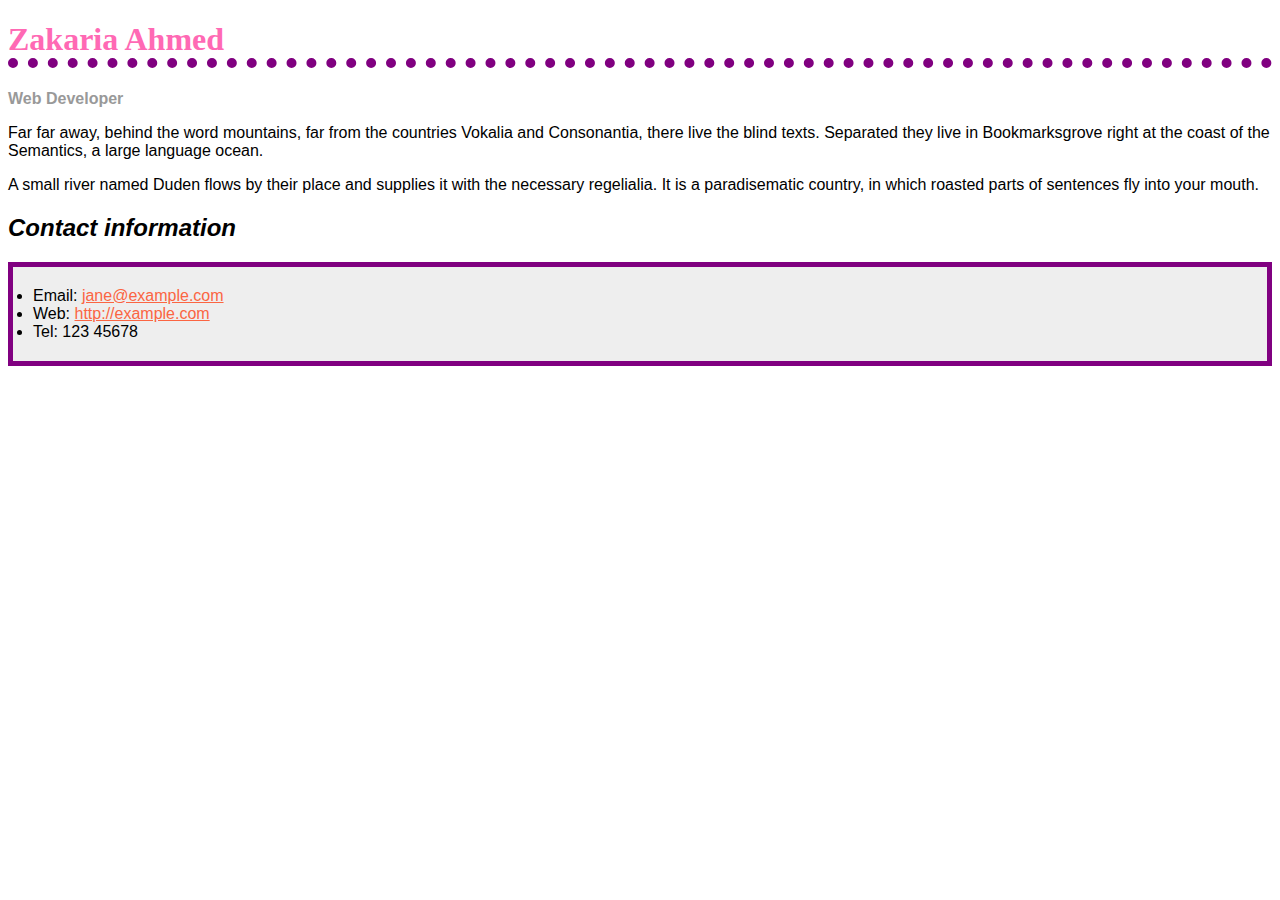
<file: assignment-3-part-1/index.html>
<!--Name: Zakaria Ahmed
    File: index.html
    Date: February 18, 2025
    Github link: https://github.com/Zakaria-Ahmed8/Zakaria-Ahmed8.github.io
    Description: Styling a biography using CSS

-->

<!DOCTYPE html>
<html lang="en-US">
  <head>
    <meta charset="utf-8">
    <meta name="viewport" content="width=device-width">
    <title>Biography</title>
    <link href="biography-styling.css" rel="stylesheet" type="text/css">
  </head>

  <body>
    <h1>Zakaria Ahmed</h1>
<div class="job-title">Web Developer</div>
<p>
  Far far away, behind the word mountains, far from the countries Vokalia and
  Consonantia, there live the blind texts. Separated they live in Bookmarksgrove
  right at the coast of the Semantics, a large language ocean.
</p>

<p>
  A small river named Duden flows by their place and supplies it with the
  necessary regelialia. It is a paradisematic country, in which roasted parts of
  sentences fly into your mouth.
</p>

<h2>Contact information</h2>
<ul>
  <li>Email: <a href="mailto:jane@example.com">jane@example.com</a></li>
  <li>Web: <a href="http://example.com">http://example.com</a></li>
  <li>Tel: 123 45678</li>
</ul>
  </body>
</html>
</file>
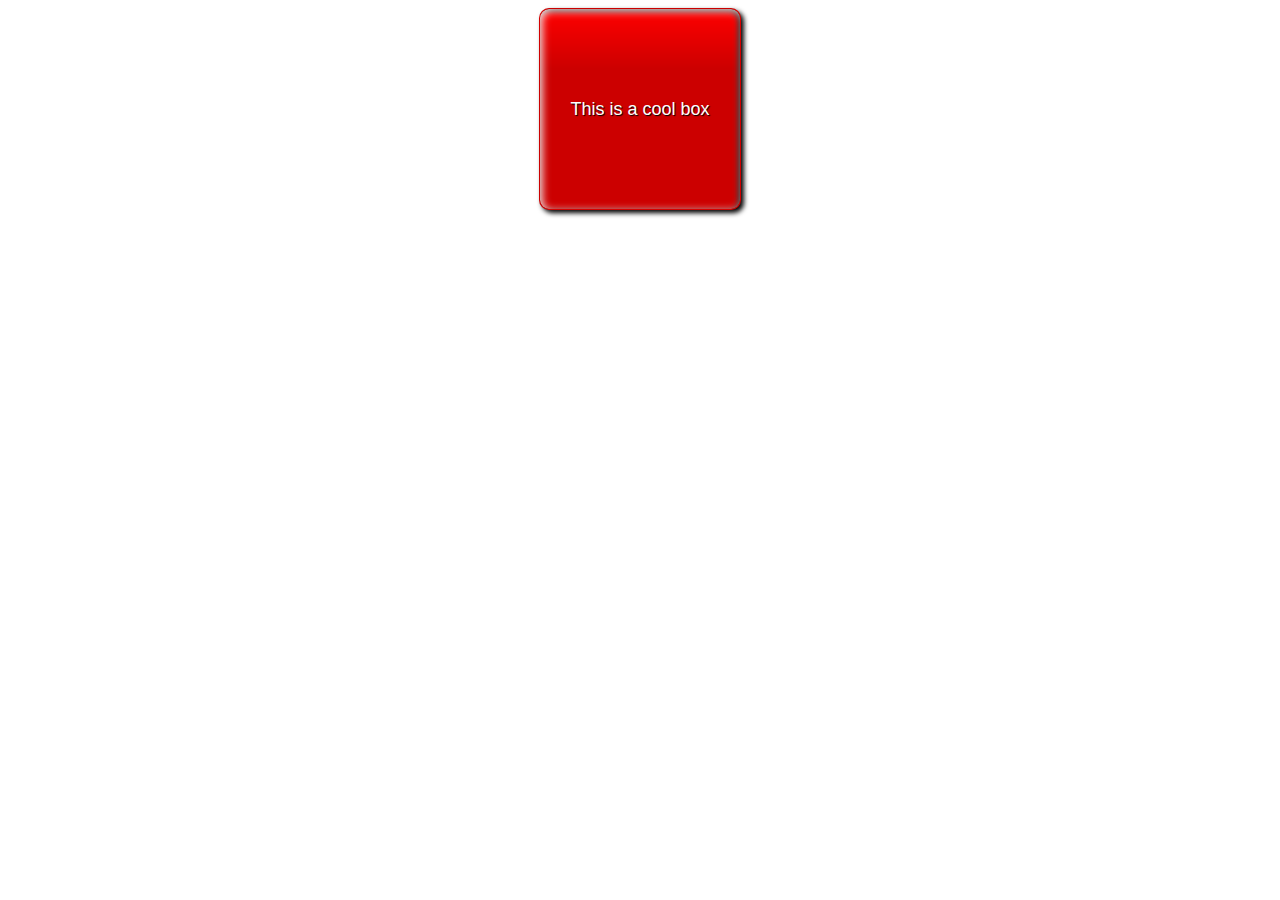
<file: assignment-3-part-2/index.html>
<!--Name: Zakaria Ahmed
    File: index.html
    Date: February 18, 2025
    Github link: https://github.com/Zakaria-Ahmed8/Zakaria-Ahmed8.github.io
    Description: Create a box and explore the options with it

-->

<!DOCTYPE html>
<html lang="en-US">
  <head>
    <meta charset="utf-8">
    <meta name="viewport" content="width=device-width" />
    <title>Cool box</title>
    <!-- your css link goes here -->
     <link href="style.css" rel="stylesheet" type="text/css">
  </head>
  <body>
    <div class="container">
    <div class="box">This is a cool box</div>
</div>
  </body>
</html>
</file>
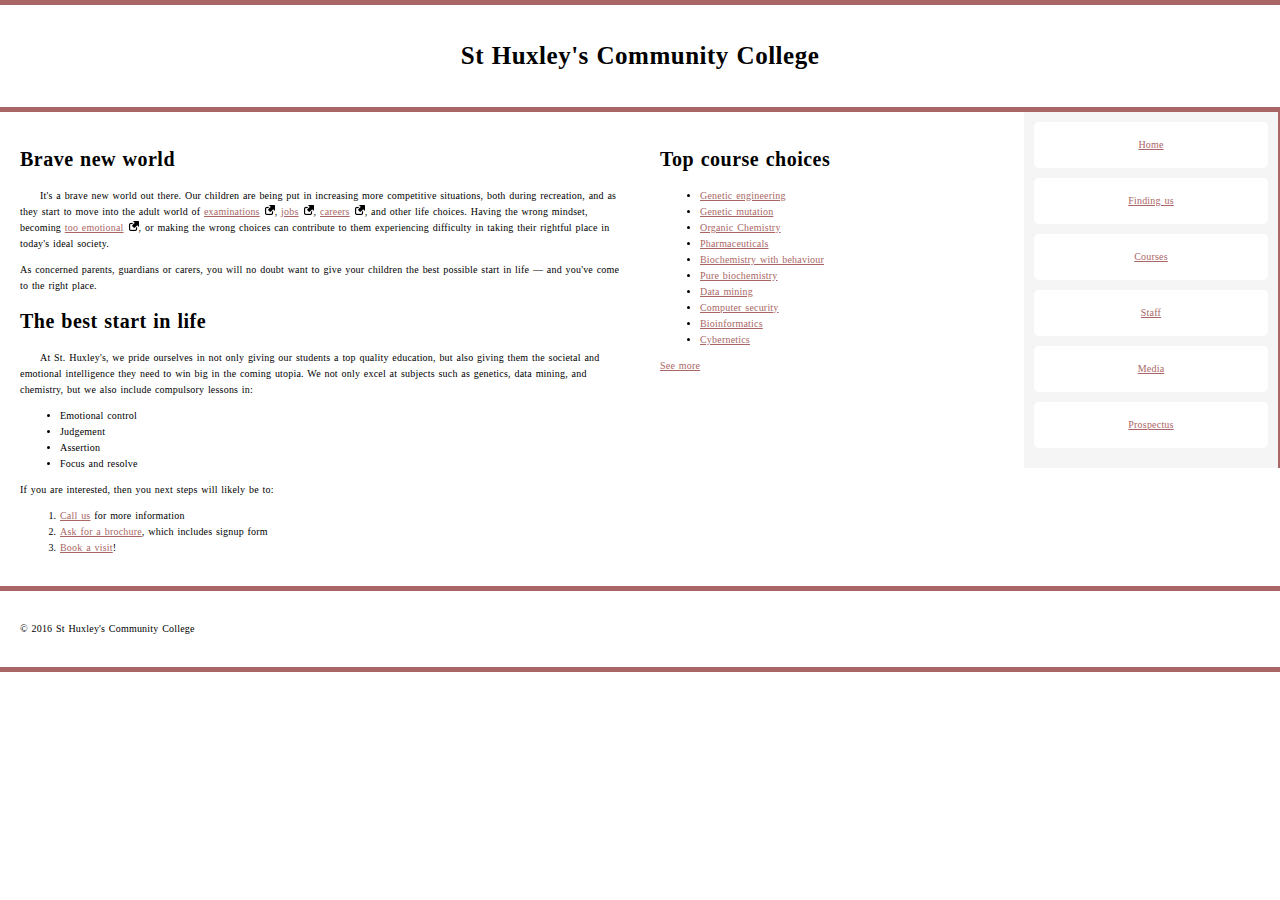
<file: assignment-3-part-3/index.html>
<!--Name: Zakaria Ahmed
    File: index.html
    Date: February 21, 2025
    Github link: https://github.com/Zakaria-Ahmed8/Zakaria-Ahmed8.github.io
    Description: playing with a homepage of an imaginary community college 
    with some CSS that styles the page into a three column layout

-->

<!DOCTYPE html>
<html lang="en-US">
  <head>
    <meta charset="utf-8">
    <meta name="viewport" content="width=device-width">
    <title>St Huxley's Community College</title>
    <link href="homepagestyle.css" type="text/css" rel="stylesheet">
  </head>
  <body>

  <header>
    <h1>St Huxley's Community College</h1>
  </header>

  <section>
      <h2>Brave new world</h2>

      <p>It's a brave new world out there. Our children are being put in increasing more competitive situations, both during recreation, and as they start to move into the adult world of <a href="https://en.wikipedia.org/wiki/Examination" target="_blank">examinations</a>, <a href="https://en.wikipedia.org/wiki/Jobs" target="_blank">jobs</a>, <a href="https://en.wikipedia.org/wiki/Career" target="_blank">careers</a>, and other life choices. Having the wrong mindset, becoming <a href="https://en.wikipedia.org/wiki/Emotion" target="_blank">too emotional</a>, or making the wrong choices can contribute to them experiencing difficulty in taking their rightful place in today's ideal society.</p>

      <p>As concerned parents, guardians or carers, you will no doubt want to give your children the best possible start in life — and you've come to the right place.</p>

      <h2>The best start in life</h2>

      <p>At St. Huxley's, we pride ourselves in not only giving our students a top quality education, but also giving them the societal and emotional intelligence they need to win big in the coming utopia. We not only excel at subjects such as genetics, data mining, and chemistry, but we also include compulsory lessons in:</p>

      <ul>
        <li>Emotional control</li>
        <li>Judgement</li>
        <li>Assertion</li>
        <li>Focus and resolve</li>
      </ul>

      <p>If you are interested, then you next steps will likely be to:</p>
      
      <ol>
        <li><a href="#">Call us</a> for more information</li>
        <li><a href="#">Ask for a brochure</a>, which includes signup form</li>
        <li><a href="#">Book a visit</a>!</li>
      </ol>
  </section>

  <aside>

    <h2>Top course choices</h2>

    <ul>
      <li><a href="#">Genetic engineering</a></li>
      <li><a href="#">Genetic mutation</a></li>
      <li><a href="#">Organic Chemistry</a></li>
      <li><a href="#">Pharmaceuticals</a></li>
      <li><a href="#">Biochemistry with behaviour</a></li>
      <li><a href="#">Pure biochemistry</a></li>
      <li><a href="#">Data mining</a></li>
      <li><a href="#">Computer security</a></li>
      <li><a href="#">Bioinformatics</a></li>
      <li><a href="#">Cybernetics</a></li>
    </ul>

    <p><a href="#">See more</a></p>

  </aside>

  <nav>

    <ul>
      <li><a href="#">Home</a></li>
      <li><a href="#">Finding us</a></li>
      <li><a href="#">Courses</a></li>
      <li><a href="#">Staff</a></li>
      <li><a href="#">Media</a></li>
      <li><a href="#">Prospectus</a></li>
    </ul>

  </nav>

  <footer>

    <p>&copy; 2016 St Huxley's Community College</p>

  </footer>

  </body>
</html>
</file>
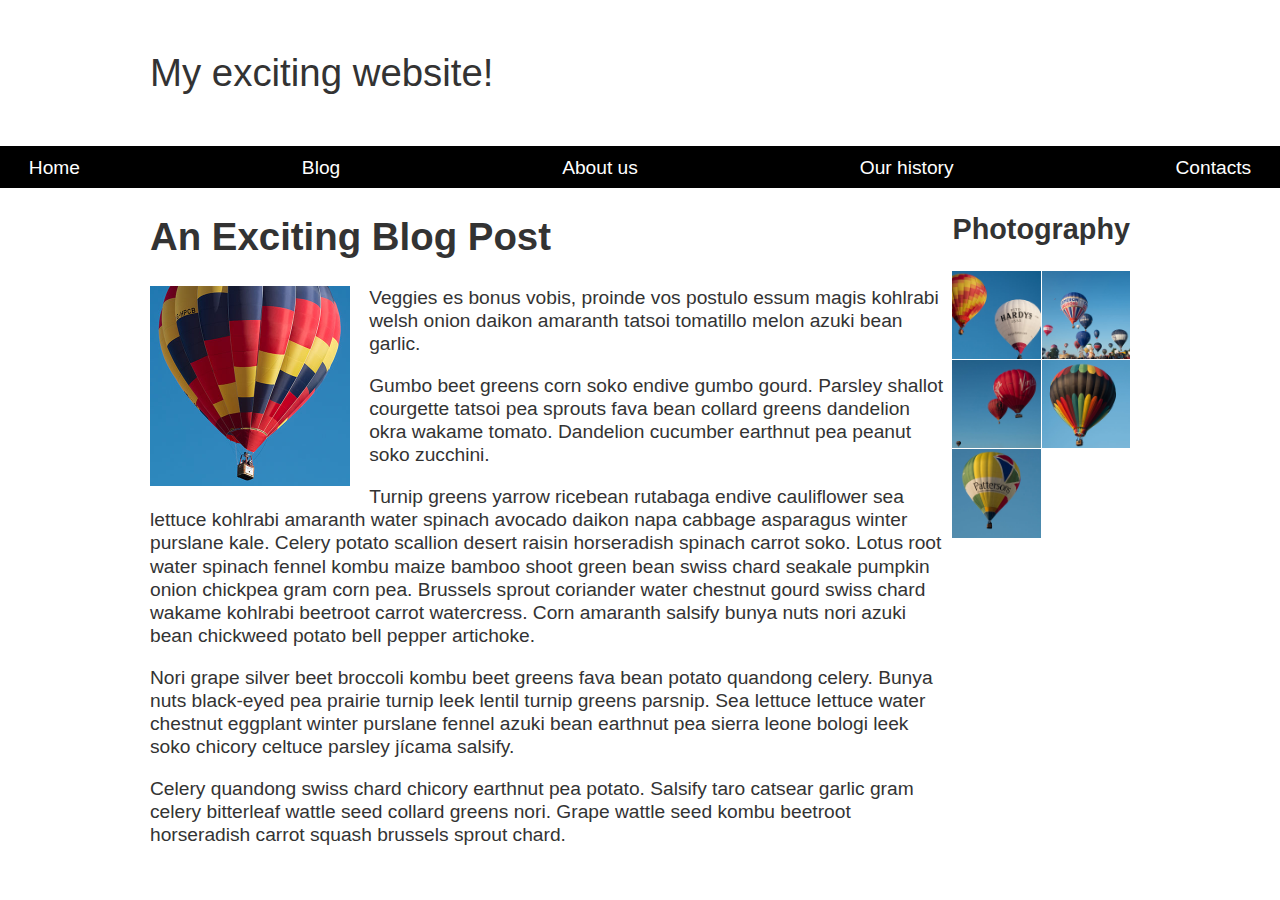
<file: assignment-3-part-4/index.html>
<!--Name: Zakaria Ahmed
    File: index.html
    Date: February 22, 2025
    Github link: https://github.com/Zakaria-Ahmed8/Zakaria-Ahmed8.github.io
    Description: making a layout for a website

-->

<!DOCTYPE html>
<html lang="en-US">
  <head>
    <meta charset="utf-8">
    <meta name="viewport" content="width=device-width, initial-scale=1">
    <title>Layout Task</title>
    <link href="styles.css" rel="stylesheet" type="text/css">
  </head>

<body>

  <div class="logo">
    My exciting website!
  </div>

  <nav>
    <ul>
      <li>
        <a href="">Home</a>
      </li>
      <li>
        <a href="">Blog</a>
      </li>
      <li>
        <a href="">About us</a>
      </li>
      <li>
        <a href="">Our history</a>
      </li>
      <li>
        <a href="">Contacts</a>
      </li>
    </ul>
  </nav>

  <main class="grid">
    <article>
      <h1>
        An Exciting Blog Post
      </h1>
      <img src="../images/balloon-sq6.jpg" alt="placeholder" class="feature">
      <p>Veggies es bonus vobis, proinde vos postulo essum magis kohlrabi welsh onion daikon amaranth tatsoi tomatillo melon
        azuki bean garlic.</p>

      <p>Gumbo beet greens corn soko endive gumbo gourd. Parsley shallot courgette tatsoi pea sprouts fava bean collard greens
        dandelion okra wakame tomato. Dandelion cucumber earthnut pea peanut soko zucchini.</p>

      <p>Turnip greens yarrow ricebean rutabaga endive cauliflower sea lettuce kohlrabi amaranth water spinach avocado daikon
        napa cabbage asparagus winter purslane kale. Celery potato scallion desert raisin horseradish spinach carrot soko.
        Lotus root water spinach fennel kombu maize bamboo shoot green bean swiss chard seakale pumpkin onion chickpea gram
        corn pea. Brussels sprout coriander water chestnut gourd swiss chard wakame kohlrabi beetroot carrot watercress.
        Corn amaranth salsify bunya nuts nori azuki bean chickweed potato bell pepper artichoke.</p>

      <p>Nori grape silver beet broccoli kombu beet greens fava bean potato quandong celery. Bunya nuts black-eyed pea prairie
        turnip leek lentil turnip greens parsnip. Sea lettuce lettuce water chestnut eggplant winter purslane fennel azuki
        bean earthnut pea sierra leone bologi leek soko chicory celtuce parsley jícama salsify.</p>

      <p>Celery quandong swiss chard chicory earthnut pea potato. Salsify taro catsear garlic gram celery bitterleaf wattle
        seed collard greens nori. Grape wattle seed kombu beetroot horseradish carrot squash brussels sprout chard.</p>

    </article>

    <aside>
      <h2>
        Photography
      </h2>
      <ul class="photos">
        <li>
          <img src="../images/balloon-sq1.jpg" alt="placeholder">
        </li>
        <li>
          <img src="../images/balloon-sq2.jpg" alt="placeholder">
        </li>
        <li>
          <img src="../images/balloon-sq3.jpg" alt="placeholder">
        </li>
        <li>
          <img src="../images/balloon-sq4.jpg" alt="placeholder">
        </li>
        <li>
          <img src="../images/balloon-sq5.jpg" alt="placeholder">
        </li>
      </ul>

    </aside>
  </main>

</body>

</html>
</file>
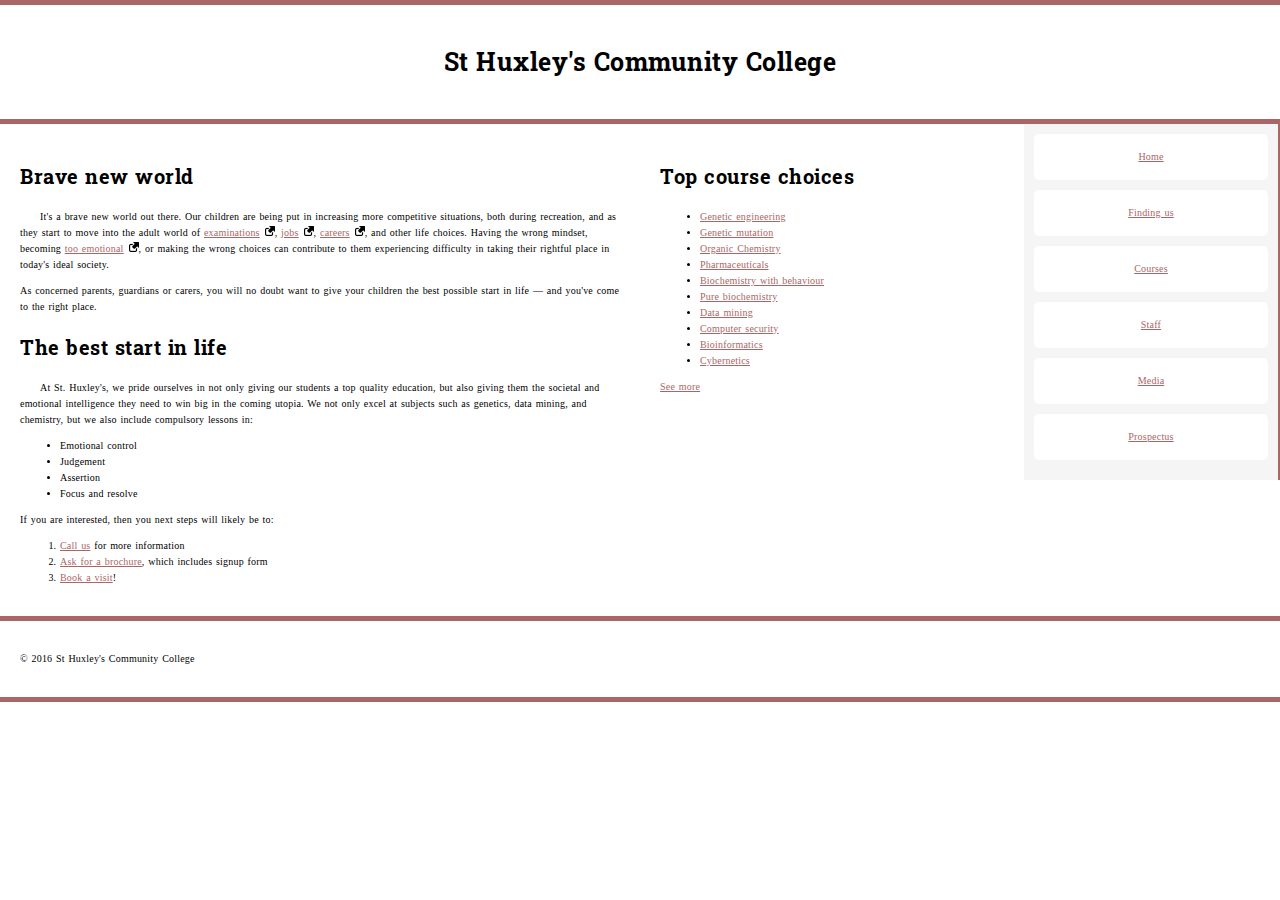
<file: assignment-3-part3/index.html>
<!--Name: Zakaria Ahmed
    File: index.html
    Date: February 21, 2025
    Github link: https://github.com/Zakaria-Ahmed8/Zakaria-Ahmed8.github.io
    Description: playing with a homepage of an imaginary community college 
    with some CSS that styles the page into a three column layout

-->

<!DOCTYPE html>
<html lang="en-US">
  <head>
    <meta charset="utf-8">
    <meta name="viewport" content="width=device-width">
    <title>St Huxley's Community College</title>
    <link href="https://fonts.googleapis.com/css2?family=Merriweather+Sans:ital,wght@0,300..800;1,300..800&display=swap" rel="stylesheet">
    <link href="https://fonts.googleapis.com/css2?family=Merriweather+Sans:ital,wght@0,300..800;1,300..800&family=Roboto+Slab:wght@100..900&display=swap" rel="stylesheet">
    <link href="homepagestyle.css" type="text/css" rel="stylesheet">
  </head>
  <body>

  <header>
    <h1>St Huxley's Community College</h1>
  </header>

  <section>
      <h2>Brave new world</h2>

      <p>It's a brave new world out there. Our children are being put in increasing more competitive situations, both during recreation, and as they start to move into the adult world of <a href="https://en.wikipedia.org/wiki/Examination" target="_blank">examinations</a>, <a href="https://en.wikipedia.org/wiki/Jobs" target="_blank">jobs</a>, <a href="https://en.wikipedia.org/wiki/Career" target="_blank">careers</a>, and other life choices. Having the wrong mindset, becoming <a href="https://en.wikipedia.org/wiki/Emotion" target="_blank">too emotional</a>, or making the wrong choices can contribute to them experiencing difficulty in taking their rightful place in today's ideal society.</p>

      <p>As concerned parents, guardians or carers, you will no doubt want to give your children the best possible start in life — and you've come to the right place.</p>

      <h2>The best start in life</h2>

      <p>At St. Huxley's, we pride ourselves in not only giving our students a top quality education, but also giving them the societal and emotional intelligence they need to win big in the coming utopia. We not only excel at subjects such as genetics, data mining, and chemistry, but we also include compulsory lessons in:</p>

      <ul>
        <li>Emotional control</li>
        <li>Judgement</li>
        <li>Assertion</li>
        <li>Focus and resolve</li>
      </ul>

      <p>If you are interested, then you next steps will likely be to:</p>
      
      <ol>
        <li><a href="#">Call us</a> for more information</li>
        <li><a href="#">Ask for a brochure</a>, which includes signup form</li>
        <li><a href="#">Book a visit</a>!</li>
      </ol>
  </section>

  <aside>

    <h2>Top course choices</h2>

    <ul>
      <li><a href="#">Genetic engineering</a></li>
      <li><a href="#">Genetic mutation</a></li>
      <li><a href="#">Organic Chemistry</a></li>
      <li><a href="#">Pharmaceuticals</a></li>
      <li><a href="#">Biochemistry with behaviour</a></li>
      <li><a href="#">Pure biochemistry</a></li>
      <li><a href="#">Data mining</a></li>
      <li><a href="#">Computer security</a></li>
      <li><a href="#">Bioinformatics</a></li>
      <li><a href="#">Cybernetics</a></li>
    </ul>

    <p><a href="#">See more</a></p>

  </aside>

  <nav>

    <ul>
      <li><a href="#">Home</a></li>
      <li><a href="#">Finding us</a></li>
      <li><a href="#">Courses</a></li>
      <li><a href="#">Staff</a></li>
      <li><a href="#">Media</a></li>
      <li><a href="#">Prospectus</a></li>
    </ul>

  </nav>

  <footer>

    <p>&copy; 2016 St Huxley's Community College</p>

  </footer>

  </body>
</html>
</file>
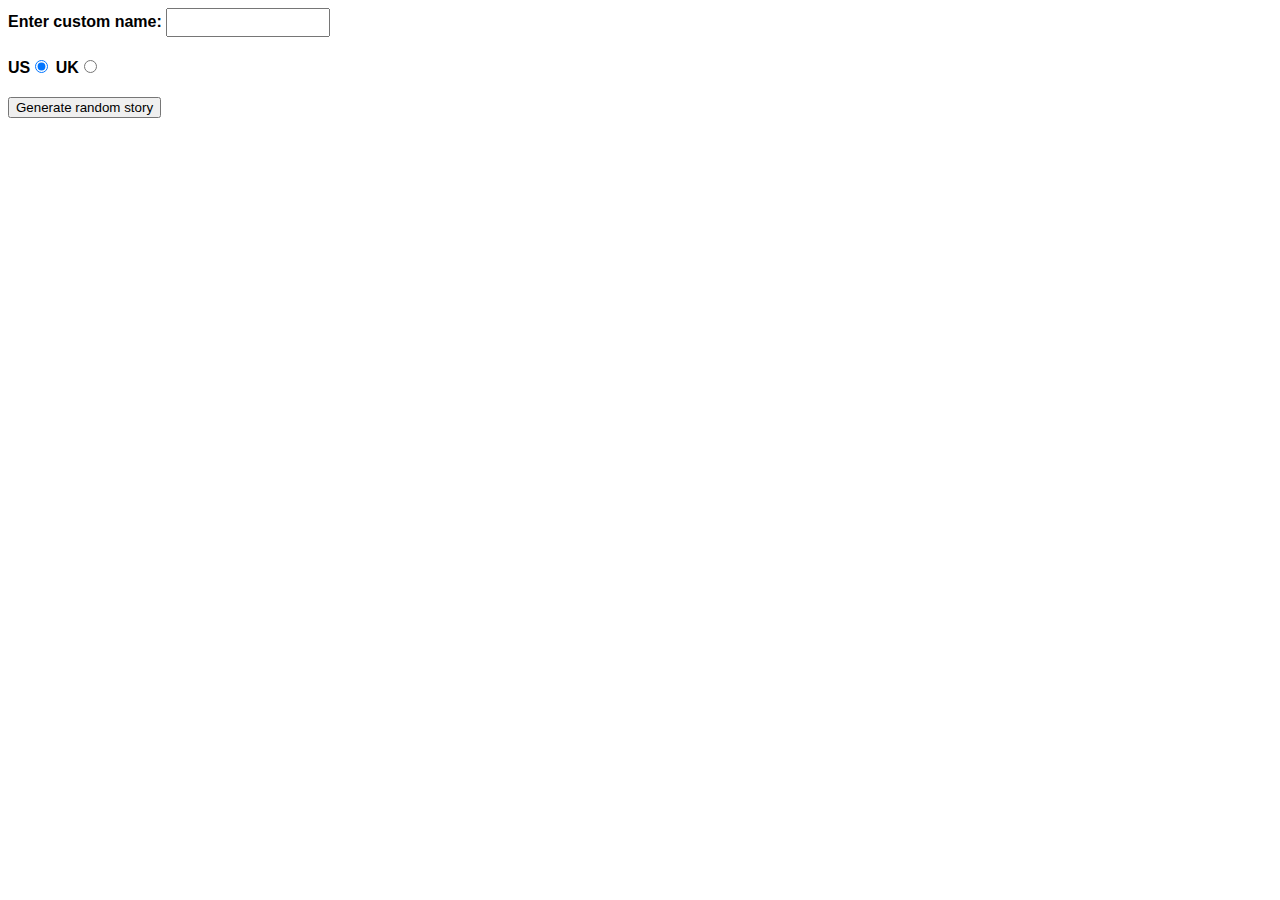
<file: assignment 4/part 1/index.html>
<!--Name: Zakaria Ahmed
    File: index.html
    Date: February 22, 2025
    Github link: https://github.com/Zakaria-Ahmed8/Zakaria-Ahmed8.github.io
    Description: Generates a random silly story when the button is pressed
-->



<!DOCTYPE html>
<html lang="en-US">
  <head>
    <meta charset="utf-8" />
    <meta name="viewport" content="width=device-width" />

    <title>Silly story generator</title>

    <style>
      body {
        font-family: helvetica, sans-serif;
        width: 350px;
      }

      label {
        font-weight: bold;
      }

      div {
        padding-bottom: 20px;
      }

      input[type="text"] {
        padding: 5px;
        width: 150px;
      }

      p {
        background: #ffc125;
        color: #5e2612;
        padding: 10px;
        visibility: hidden;
      }
    </style>
  </head>

  <body>
    <div>
      <label for="customname">Enter custom name:</label>
      <input id="customname" type="text" placeholder="" />
    </div>
    <div>
      <label for="us">US</label
      ><input id="us" type="radio" name="ukus" value="us" checked />
      <label for="uk">UK</label
      ><input id="uk" type="radio" name="ukus" value="uk" />
    </div>
    <div>
      <button class="randomize">Generate random story</button>
    </div>
    <!-- Thanks a lot to Willy Aguirre for his help with the code for this assessment -->
    <p class="story"></p>
    <script src="main.js"></script>
  </body>
</html>
</file>
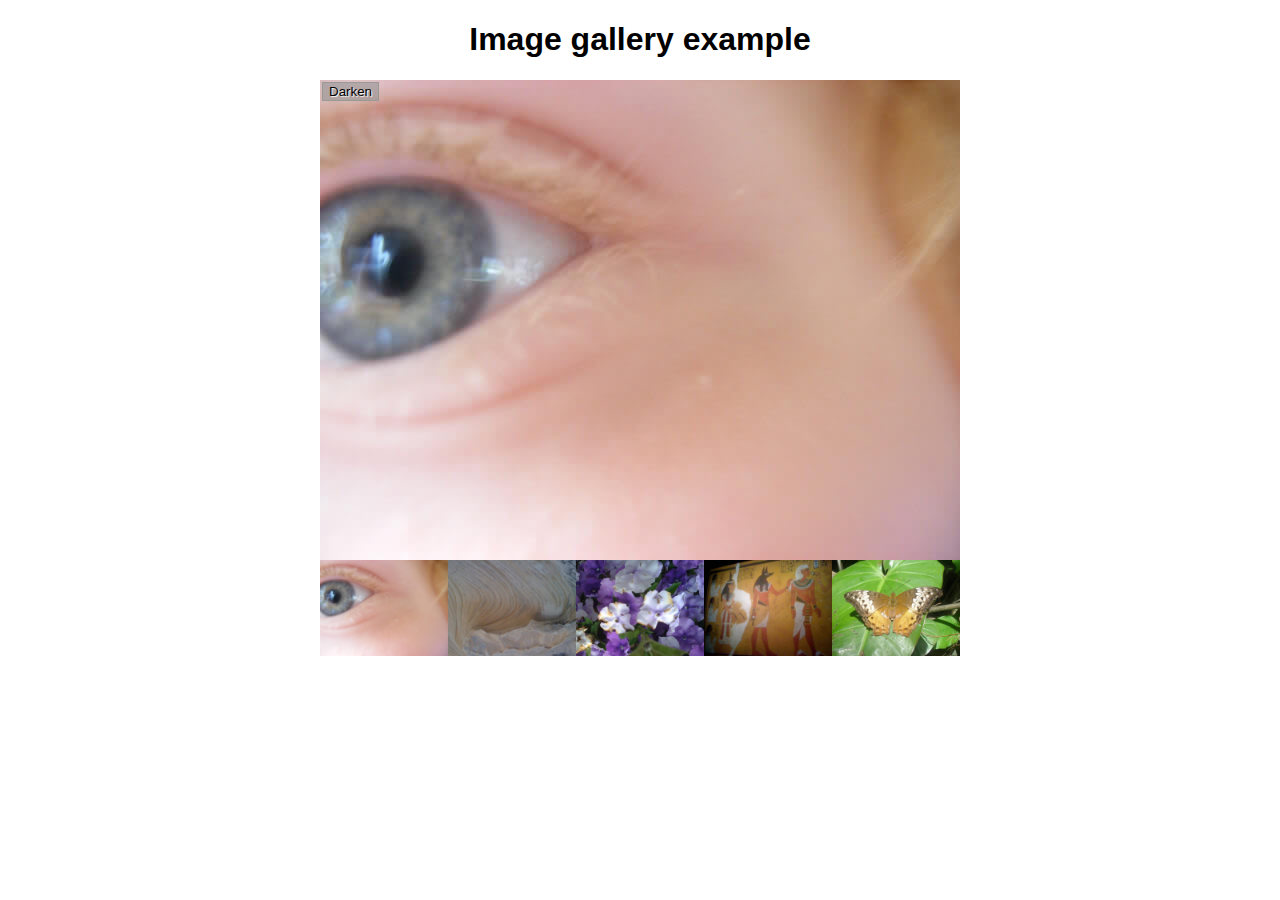
<file: assignment 4/part 2/index.html>
<!--Name: Zakaria Ahmed
    File: index.html
    Date: February 24, 2025
    Github link: https://github.com/Zakaria-Ahmed8/Zakaria-Ahmed8.github.io
    Description: Creates an online image gallery
-->



<!DOCTYPE html>
<html lang="en-us">
  <head>
    <meta charset="utf-8">

    <title>Image gallery</title>

    <link rel="stylesheet" href="style.css">
    
  </head>

  <body>
    <h1>Image gallery example</h1>

    <div class="full-img">
      <img class="displayed-img" src="images/pic1.jpg" alt="Closeup of a human eye">
      <div class="overlay"></div>
      <button class="dark">Darken</button>
    </div>

    <div class="thumb-bar">


    </div>
    <script src="main.js"></script>
  </body>
</html>
</file>
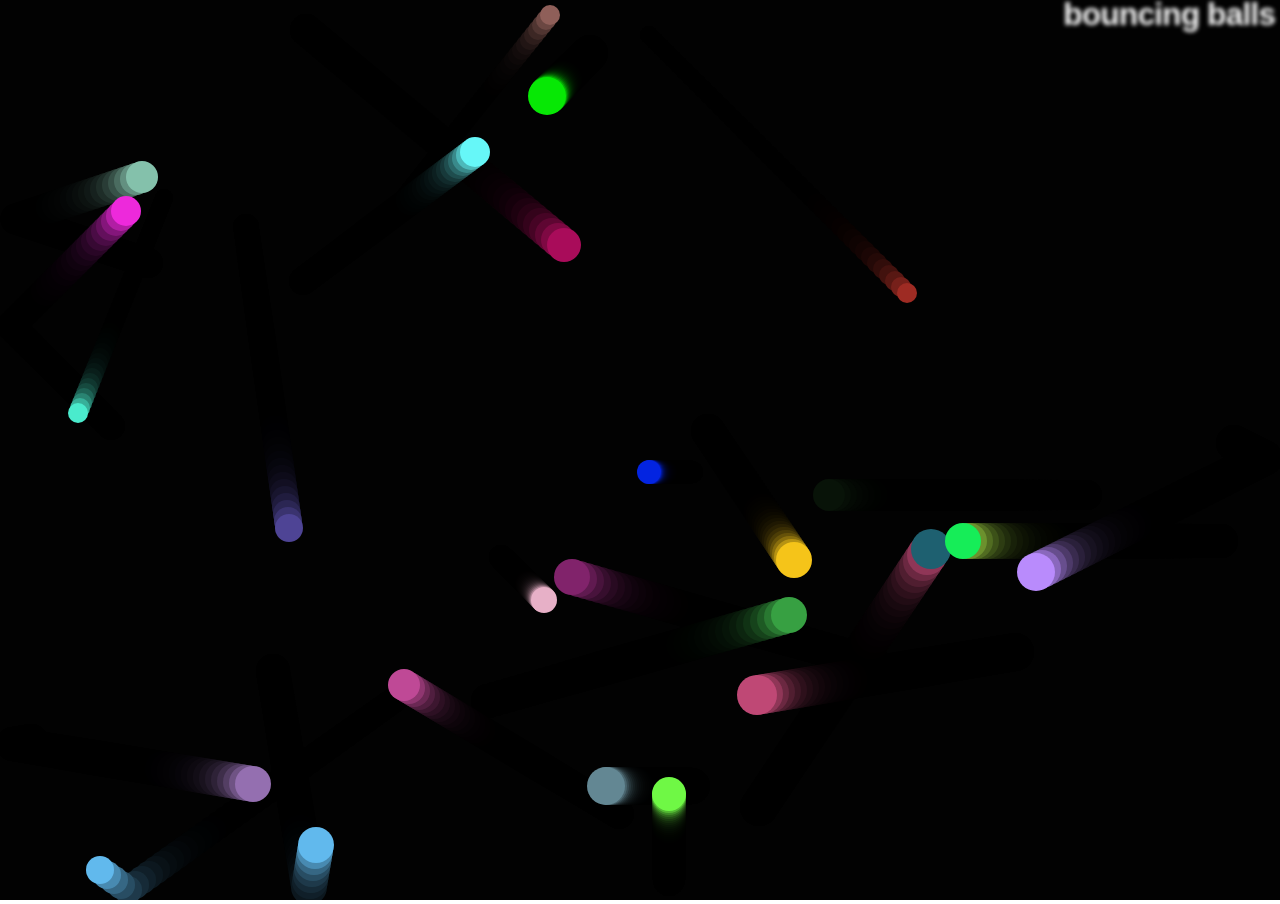
<file: assignment 4/part 3/index.html>
<!--Name: Zakaria Ahmed
    File: index.html
    Date: February 24, 2025
    Github link: https://github.com/Zakaria-Ahmed8/Zakaria-Ahmed8.github.io
    Description: Creates balls that bounce when collide
-->



<!DOCTYPE html>
<html lang="en-US">
  <head>
    <meta charset="utf-8">
    <meta name="viewport" content="width=device-width">
    <title>Bouncing balls</title>
    <link rel="stylesheet" href="styles.css">
  </head>

  <body>
    <h1>bouncing balls</h1>
    <canvas></canvas>

    <script src="main.js"></script>
  </body>
</html>
</file>
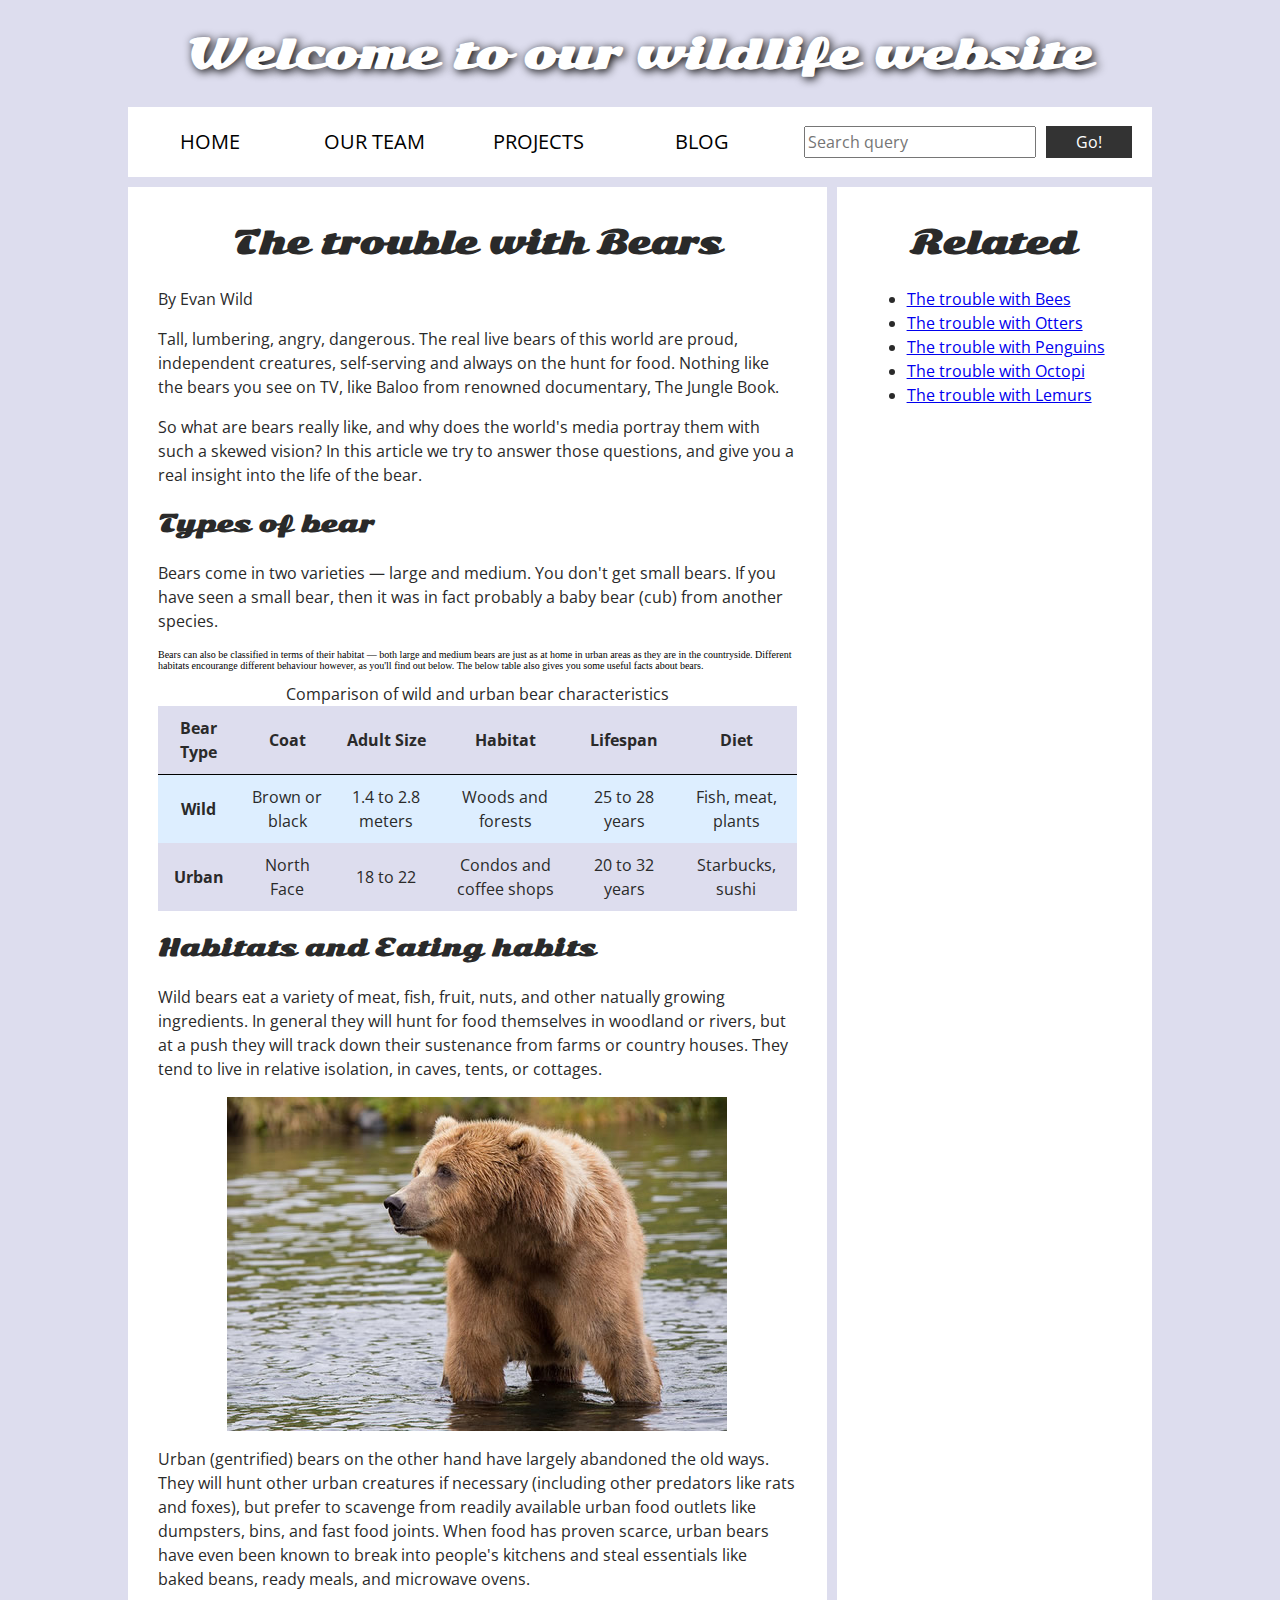
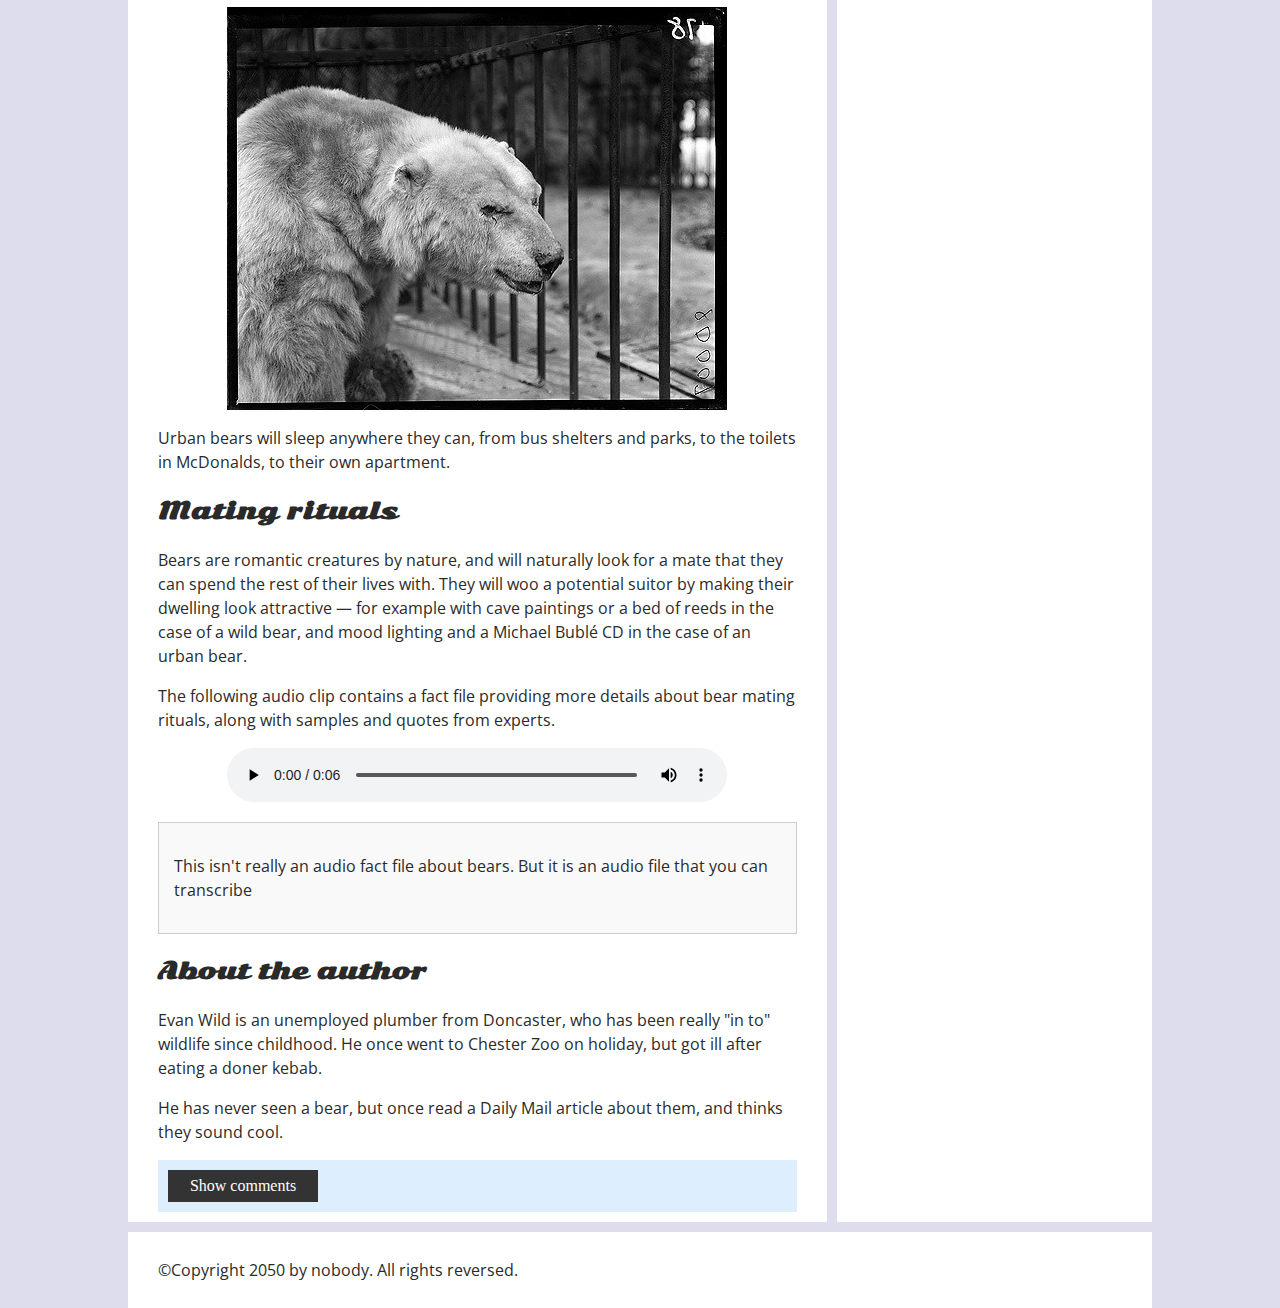
<file: assignment 5/part 1/index.html>
<!--Name: Zakaria Ahmed
    File: index.html
    Date: April 10, 2025
    Github link: https://github.com/Zakaria-Ahmed8/Zakaria-Ahmed8.github.io
    Description: Making a website about bear facts more accessible
-->


<!DOCTYPE html>
<html lang="en">
<head>
    <meta charset="utf-8">


    <title>Accessibility assessment</title>
    <link href="https://fonts.googleapis.com/css?family=Open+Sans+Condensed:300|Sonsie+One" rel="stylesheet" type="text/css">
    <link rel="stylesheet" href="style.css">

    <!-- the below three lines are a fix to get HTML5 semantic elements working in old versions of Internet Explorer-->
    <!--[if lt IE 9]>
      <script src="http://html5shiv.googlecode.com/svn/trunk/html5.js"></script>
    <![endif]-->
  </head>

  <body>
    <div class="header">
      <h1>Welcome to our wildlife website</h1>
    </div>

    <nav class="nav">
      <ul>
        <li><a href="#">Home</a></li>
        <li><a href="#">Our team</a></li>
        <li><a href="#">Projects</a></li>
        <li><a href="#">Blog</a></li>
      </ul>

      <form class="search">
        <input type="search" name="q" placeholder="Search query" aria-label="Search">
        <input type="submit" value="Go!" aria-label="Submit">
      </form>
    </nav>

    <main>
      <article>
        <h2>The trouble with Bears</h2>
        <p>By Evan Wild</p>
        <p>Tall, lumbering, angry, dangerous. The real live bears of this world are proud, independent creatures, self-serving and always on the hunt for food. Nothing like the bears you see on TV, like Baloo from renowned documentary, The Jungle Book.</p>
        <p>So what are bears really like, and why does the world's media portray them with such a skewed vision? In this article we try to answer those questions, and give you a real insight into the life of the bear.</p>
        <h3>Types of bear</h3>
        <p>Bears come in two varieties — large and medium. You don't get small bears. If you have seen a small bear, then it was in fact probably a baby bear (cub) from another species.</p>
        
        Bears can also be classified in terms of their habitat — both large and medium bears are just as at home in urban areas as they are in the countryside. Different habitats encourange different behaviour however, as you'll find out below. The below table also gives you some useful facts about bears.
        <br><br>
        <table>
          <caption>Comparison of wild and urban bear characteristics</caption>
          <thead>
            <tr>
              <th scope="col">Bear Type</th>
              <th scope="col">Coat</th>
              <th scope="col">Adult Size</th>
              <th scope="col">Habitat</th>
              <th scope="col">Lifespan</th>
              <th scope="col">Diet</th>
            </tr>
          </thead>
          <tbody>
            <tr>
              <th scope="row">Wild</th>
              <td>Brown or black</td>
              <td>1.4 to 2.8 meters</td>
              <td>Woods and forests</td>
              <td>25 to 28 years</td>
              <td>Fish, meat, plants</td>
            </tr>
            <tr>
              <th scope="row">Urban</th>
              <td>North Face</td>
              <td>18 to 22</td>
              <td>Condos and coffee shops</td>
              <td>20 to 32 years</td>
              <td>Starbucks, sushi</td>
            </tr>
          </tbody>
        </table>

        <h3>Habitats and Eating habits</h3>
        <p>Wild bears eat a variety of meat, fish, fruit, nuts, and other natually growing ingredients. In general they will hunt for food themselves in woodland or rivers, but at a push they will track down their sustenance from farms or country houses. They tend to live in relative isolation, in caves, tents, or cottages.</p>
        <img src="media/wild-bear.jpg" alt = "A wild bear">
        <p>Urban (gentrified) bears on the other hand have largely abandoned the old ways. They will hunt other urban creatures if necessary (including other predators like rats and foxes), but prefer to scavenge from readily available urban food outlets like dumpsters, bins, and fast food joints. When food has proven scarce, urban bears have even been known to break into people's kitchens and steal essentials like baked beans, ready meals, and microwave ovens.</p>
        <img src="media/urban-bear.jpg" alt = "an urban bear">
        <p>Urban bears will sleep anywhere they can, from bus shelters and parks, to the toilets in McDonalds, to their own apartment.</p>
        <h3>Mating rituals</h3>
        <p>Bears are romantic creatures by nature, and will naturally look for a mate that they can spend the rest of their lives with. They will woo a potential suitor by making their dwelling look attractive — for example with cave paintings or a bed of reeds in the case of a wild bear, and mood lighting and a Michael Bublé CD in the case of an urban bear.</p>
        <p>The following audio clip contains a fact file providing more details about bear mating rituals, along with samples and quotes from experts.</p>
        <audio controls>
          <source src="media/bear.mp3" type="audio/mp3">
          <source src="media/bear.ogg" type="audio/ogg">
          <p>It looks like your browser doesn't support HTML5 audio players. You can download it here <a href="media/bear.mp3" download = "Bear audio.mp3">download the audio file here</a></p>
        </audio>

        <div class ="audio-transcript">
          <p>This isn't really an audio fact file about bears. But it is an audio file that you can transcribe</p>
        </div>

        <aside>

          <h3>About the author</h3>
          <p>Evan Wild is an unemployed plumber from Doncaster, who has been really "in to" wildlife since childhood. He once went to Chester Zoo on holiday, but got ill after eating a doner kebab.</p>
          <p>He has never seen a bear, but once read a Daily Mail article about them, and thinks they sound cool.</p>

        </aside>
        <section class="comments">
          <div class="show-hide" tabindex="0" role="button" aria-pressed="false">Show comments</div>

          <div class="comment-wrapper">

            <h2>Add comment</h2>

            <form class="comment-form">
              <div class="flex-pair">
                <Label for="name">Your name:</Label>
                <input type="text" name="name" id="name" placeholder="Enter your name">
              </div>
              <div class="flex-pair">
                <label for="comment">comment:</label> 
                <input type="text" name="comment" id="comment" placeholder="Enter your comment">
              </div>
              <div>
                <input type="submit" value="Submit comment">
              </div>
            </form>

            <h2>Comments</h2>

            <ul class="comment-container">

              <li>

                <p>Bob Fossil</p>

                <p>Oh I am so glad you taught me all about the big brown angry guys in the woods. With their sniffing little noses and their bad attitudes, they can sure be a menace — I was thinking of putting them all in a truck and driving them outta here. I run a zoo, you know.</p>

              </li>

            </ul>

          </div>
        </section>
      </article>

      <div class="secondary">
        <h2>Related</h2>

        <ul>
          <li><a href="#">The trouble with Bees</a></li>
          <li><a href="#">The trouble with Otters</a></li>
          <li><a href="#">The trouble with Penguins</a></li>
          <li><a href="#">The trouble with Octopi</a></li>
          <li><a href="#">The trouble with Lemurs</a></li>
        </ul>
      </div>
    </main>

    <footer>
      <p>©Copyright 2050 by nobody. All rights reversed.</p>
    </footer>

    <script src="main.js"></script>

  </body>
</html>
</file>
<file: assignment-3-part-1/biography-styling.css>
body {
    font-family: Arial, Helvetica, sans-serif;
  }
  
  h1 {
    color: hotpink; /* makes the heading hotpink */
    font-size: 2em;
    font-family: Georgia, "Times New Roman", Times, serif;
    border-bottom: 10px dotted purple; /*gives the level 1 header a dotted purple border */
  }
  
  h2 {
    font-style: italic; /* italic level 2 heading */
    font-size: 1.5em;
  }
  
  .job-title {
    color: #999999;
    font-weight: bold;
  }
  
  a:link,
  a:visited {
    color: #fb6542;
  }
  
  a:hover {
    /* links are green on hover */
    text-decoration: green;
  }

  ul {
    /* edits the format of the contact details with a background and border 
    with padding */
    background-color: #eeeeee; 
    border: 5px solid purple;
    padding: 20px; 
  }
</file>
<file: assignment-3-part-2/style.css>
html {
    font-family: sans-serif;
  }
  
  /* Your CSS below here */

  .container {
    display: flex;
    justify-content: center;
    align-items: center;
    width: 100%;
  }

  .box { 
    /* appropiate sizing for a box */
    width: 200px;
    height: 200px;
    /* aligns the box to the center horizontally */
    display: flex;
    justify-content: center;
    align-items: center; /* content inside box is in the center */
    font-size: 1.125rem; /* 1.125rem = 18px (based on the root font size of 16px) */
    background-color: #ff0000; /*color of box */
    color: #ffffff; /*color of text inside box */
    text-shadow: 1px 1px 1px #000000; /* contrasting text shadow */
    border-radius: 10px; /* implements border radius for the box */
    border: 1px solid #cc0000c4; /* slightly darker solid border for box */
    background-image: linear-gradient( rgba(0, 0, 0, 0) 0%, rgba(0, 0, 0, 0.2) 30%, rgba(0, 0, 0, 0.2) 100%); /*  linear semi-transparent black gradient that goes towards the top left corner that is completely transparent at the start */
    box-shadow: 3px 3px 5px rgb(0, 0, 0),
                inset 2px 2px 8px rgb(247, 247, 247), 
                inset  -2px 2px 5px rgb(0, 0, 0);  /* multiple box shadows implemented */
    

 }
</file>
<file: assignment-3-part-3/homepagestyle.css>
/* Add font-face for Roboto Slab */
@font-face {
  font-family: 'Roboto Slab';
  src: url('https://fonts.googleapis.com/css2?family=Merriweather+Sans:ital,wght@0,300..800;1,300..800&family=Roboto+Slab:wght@100..900&display=swap') format('truetype');
  font-weight: normal;
  font-style: normal;
}

@font-face {
  font-family: 'Roboto Slab';
  src: url('https://fonts.googleapis.com/css2?family=Merriweather+Sans:ital,wght@0,300..800;1,300..800&family=Roboto+Slab:wght@100..900&display=swap') format('truetype');
  font-weight: bold;
  font-style: normal;
}

/* Add font-face for Merriweather */
@font-face {
  font-family: 'Merriweather';
  src: url('https://fonts.googleapis.com/css2?family=Merriweather+Sans:ital,wght@0,300..800;1,300..800&display=swap') format('truetype');
  font-weight: normal;
  font-style: normal;
}

@font-face {
  font-family: 'Merriweather';
  src: url('https://fonts.googleapis.com/css2?family=Merriweather+Sans:ital,wght@0,300..800;1,300..800&display=swap') format('truetype');
  font-weight: bold;
  font-style: normal;
}



/* General setup */

* {
    box-sizing: border-box;
  }
  
  body {
    margin: 0 auto;
    min-width: 1000px;
    max-width: 1400px;

  }
  
  /* Layout */
  
  section {
    float: left;
    width: 50%;
  }
  
  aside {
    float: left;
    width: 30%;
  }
  
  nav {
    float: left;
    width: 20%;
  }
  
  footer {
    clear: both;
  }
  
  header, section, aside, nav, footer {
    padding: 20px;
  }
  
  /* header and footer */
  
  header, footer {
    border-top: 5px solid #a66;
    border-bottom: 5px solid #a66;
  }
  
  /* WRITE YOUR CODE BELOW HERE */

  h1, h2 {
    font-family: Roboto Slab, serif; /*applying roboto slab to headings */
    letter-spacing: 0.05rem; /* letter-spacing for breathing room */
  }

  h1 {
    
    font-size: 2.5rem; /* text size for h1 */
    text-align: center; /*aligning the heading in the middle */
  }
  
  h2 {
    font-size: 2rem; /* text size for h2  */
  }
  
  body {
    font-family: Merriweather, serif;  /*applying Merriweather to body*/
    letter-spacing: 0.02rem; /*ads letter spacing for body */
    word-spacing: 0.1rem; /*adds word spacing for body */
  }

  p, li {
    line-height: 1.6; /* adjusting the line height of the body */
  }

  * {
    font-size: 10px; /* site wide font of 10px */
  }

   h1 + p, h2 + p {
    text-indent: 20px; /* indents the first paragraph */
  }

  a {
    color: #a66; /* changes the default link color to match the bars */
    text-decoration: underline; /* underline links by default */
  }

  a:visited {
    color: rgba(170, 102, 102, 0.29); /* visited link color */
  }

  a:focus {
    color: #c77; /* focus link color */
    text-decoration: none; /* removes underline when focused */
    outline: none; /* removes default focus outline */
  }

  a:hover {
    color: #d88; /* hovered link color */
    text-decoration: none; /* removes underline when hovered */
  }

  a:active {
    color: red;
    text-decoration: none;

  }

  a[target="_blank"]::after {
    display: inline-block;
    content: '';
    background-size: 1rem, 1rem;
    background-position: center;
    width: 1rem;
    height: 1rem;
    background-image: url("../images/external-link.png"); /* Add the external link icon */
    margin-left: 5px; /* Add some space between the link and the icon */ 
  }

  p, ul, ol {
    line-height: 1.6; /*all lists and paragraph have the same line height */
  }

  nav {
    padding: 10px; 
    background-color: #f5f5f5;
    border-right: 2px solid #a66;
  }

  nav ul {
    list-style-type: none;
    padding: 0;
    margin: 0;

  }

  nav ul li {
    margin-bottom: 10px;
  }

  nav ul li a {
  display: block; /* Make links block-level elements */
  padding: 15px 20px; /*  padding for button appearance */
  background-color: rgb(255, 255, 255); /* Background color to match horizontal bars */
  text-align: center; /* Center-align the text */
  text-decoration: underline; /* Remove underline */
  border-radius: 5px; /* Rounded corners for button appearance */
}

nav ul li a:hover {
  background-color: #854d4d; /* Darker background color on hover */
}

nav ul li a:active {
  background-color: #c77; /* Lighter background color on active */
}
</file>
<file: assignment-3-part-4/styles.css>
body {
    background-color: #fff;
    color: #333;
    margin: 0;
    font: 1.2em / 1.2 Arial, Helvetica, sans-serif;
  }

  img {
      max-width: 100%;
      display: block;
  }
  
  .logo {
    font-size: 200%;
    padding: 50px 20px;
    margin: 0 auto;
    max-width: 980px;
  }
  
  .grid {
    margin: 0 auto;
    padding: 0 20px;
    max-width: 980px;
    display: flex; /*makes article and aside elements 2 columns and able to shrink */

  }
  
  nav {
    background-color: #000;
    padding: .5em;
    /* sticks nav menu to the top of the webpage */
    position: sticky;
    top: 0; 
  }
  
  nav ul {
    margin: 0;
    padding: 0;
    list-style: none;
    display: flex; /* changes the nav menu to a row */
    justify-content: space-between; /* equal amount of space between items */

  }
  
  nav a {
    color: #fff;
    text-decoration: none;
    padding: .5em 1em;
  }
  
  .photos {
    list-style: none;
    margin: 0;
    padding: 0;
    /* photos have a 2 col grid with 1 px gap */
    display: grid;
    grid-template-columns: 1fr 1fr;
    gap: 1px;
  }

  .feature {
      width: 200px;
      float: left; /* makes image stay to the left with text wrapped around */
      margin-right: 1em;
  }
</file>
<file: assignment-3-part3/homepagestyle.css>
/* General setup */

* {
    box-sizing: border-box;
  }
  
  body {
    margin: 0 auto;
    min-width: 1000px;
    max-width: 1400px;

  }
  
  /* Layout */
  
  section {
    float: left;
    width: 50%;
  }
  
  aside {
    float: left;
    width: 30%;
  }
  
  nav {
    float: left;
    width: 20%;
  }
  
  footer {
    clear: both;
  }
  
  header, section, aside, nav, footer {
    padding: 20px;
  }
  
  /* header and footer */
  
  header, footer {
    border-top: 5px solid #a66;
    border-bottom: 5px solid #a66;
  }
  
  /* WRITE YOUR CODE BELOW HERE */

  h1, h2 {
    font-family: Roboto Slab, serif; /*applying roboto slab to headings */
    letter-spacing: 0.05rem; /* letter-spacing for breathing room */
  }

  h1 {
    
    font-size: 2.5rem; /* text size for h1 */
    text-align: center; /*aligning the heading in the middle */
  }
  
  h2 {
    font-size: 2rem; /* text size for h2  */
  }
  
  body {
    font-family: Merriweather, serif;  /*applying Merriweather to body*/
    line-height: 1.6; /* adjusting the line height of the body */
    letter-spacing: 0.02rem; /*ads letter spacing for body */
    word-spacing: 0.1rem; /*adds word spacing for body */
  }

  * {
    font-size: 10px; /* site wide font of 10px */
  }

   h1 + p, h2 + p {
    text-indent: 20px; /* indents the first paragraph */
  }

  a {
    color: #a66; /* changes the default link color to match the bars */
    text-decoration: underline; /* underline links by default */
  }

  a:visited {
    color: rgba(170, 102, 102, 0.29); /* visited link color */
  }

  a:focus {
    color: #c77; /* focus link color */
    text-decoration: none; /* removes underline when focused */
    outline: none; /* removes default focus outline */
  }

  a:hover {
    color: #d88; /* hovered link color */
    text-decoration: none; /* removes underline when hovered */
  }

  a:active {
    color: red;
    text-decoration: none;

  }

  a[target="_blank"]::after {
    display: inline-block;
    content: '';
    background-size: 1rem, 1rem;
    background-position: center;
    width: 1rem;
    height: 1rem;
    background-image: url("../images/external-link.png"); /* Add the external link icon */
    margin-left: 5px; /* Add some space between the link and the icon */ 
  }

  p, ul, ol {
    line-height: 1.6; /*all lists and paragraph have the same line height */
  }

  nav {
    padding: 10px; 
    background-color: #f5f5f5;
    border-right: 2px solid #a66;
  }

  nav ul {
    list-style-type: none;
    padding: 0;
    margin: 0;

  }

  nav ul li {
    margin-bottom: 10px;
  }

  nav ul li a {
  display: block; /* Make links block-level elements */
  padding: 15px 20px; /*  padding for button appearance */
  background-color: rgb(255, 255, 255); /* Background color to match horizontal bars */
  text-align: center; /* Center-align the text */
  text-decoration: underline; /* Remove underline */
  border-radius: 5px; /* Rounded corners for button appearance */
}

nav ul li a:hover {
  background-color: #854d4d; /* Darker background color on hover */
}

nav ul li a:active {
  background-color: #c77; /* Lighter background color on active */
}
</file>
<file: assignment 4/part 2/style.css>
h1 {
  font-family: helvetica, arial, sans-serif;
  text-align: center;
}

body {
  width: 640px;
  margin: 0 auto;
}

.full-img {
  position: relative;
  display: block;
  width: 640px;
  height: 480px;
}

.overlay {
  position: absolute;
  top: 0;
  left: 0;
  width: 640px;
  height: 480px;
  background-color: rgba(0,0,0,0);
}

button {
  border: 0;
  background: rgba(150,150,150,0.6);
  text-shadow: 1px 1px 1px white;
  border: 1px solid #999;
  position: absolute;
  cursor: pointer;
  top: 2px;
  left: 2px;
}

.thumb-bar img {
  display: block;
  width: 20%;
  float: left;
  cursor: pointer;
}
</file>
<file: assignment 4/part 3/styles.css>
html, body {
    margin: 0;
  }
  
  html {
    font-family: 'Helvetica Neue', Helvetica, Arial, sans-serif;
    height: 100%;
  }
  
  body {
    overflow: hidden;
    height: inherit;
  }
  
  h1 {
    font-size: 2rem;
    letter-spacing: -1px;
    position: absolute;
    margin: 0;
    top: -4px;
    right: 5px;
  
    color: transparent;
    text-shadow: 0 0 4px white;
  }
</file>
<file: assignment 5/part 1/style.css>
/* || General setup */

html, body {
  margin: 0;
  padding: 0;
}

html {
  font-size: 10px;
  background-color: #dde;
}

body {
  width: 80%;
  min-width: 1024px;
  margin: 0 auto;
}

/* || typography */

h1, h2, h3 {
  font-family: 'Sonsie One', cursive;
  color: #2a2a2a;
}

p, input, li, table, label {
  font-family: 'Open Sans Condensed', sans-serif;
  color: #2a2a2a;
}

h1 {
  font-size: 4rem;
  text-align: center;
  color: white;
  text-shadow: 2px 2px 10px black;
}

h2 {
  font-size: 3rem;
  text-align: center;
}

h3 {
  font-size: 2.2rem;
}

p, li, table {
  font-size: 1.6rem;
  line-height: 1.5;
}

/* || header layout */

nav, article, footer, .secondary {
  background-color: white;
}

article, footer, .secondary {
  padding: 10px 30px;
}

article {
  margin-right: 10px;
}

nav {
  height: 50px;
  background-color: ff80ff;
  display: flex;
  padding: 1% 0;
  margin-bottom: 10px;
}

.nav ul {
  padding: 0;
  list-style-type: none;
  flex: 2;
  display: flex;
}

.nav li {
  display: inline;
  text-align: center;
  flex: 1;
}

.nav a {
  display: inline-block;
  font-size: 2rem;
  text-transform: uppercase;
  text-decoration: none;
  color: black;
}

.nav .search {
  flex: 1;
  display: flex;
  align-items: center;
  height: 100%;
  padding: 0 2em;
}

.search input {
  font-size: 1.6rem;
  height: 32px;
}

.search input[type="search"] {
  flex: 3;
}

.search input[type="submit"] {
  flex: 1;
  margin-left: 1rem;
  background: #333;
  border: 0;
  color: white;
}

/* || main layout */

main {
  display: flex;
}

article {
  flex: 5;
}

.secondary {
  flex: 2;
}

footer {
  margin-top: 10px;
}

/* Table styling */

table {
  width: 100%;
  background-color: #dde;
  border-collapse: collapse;
}

th, td {
  padding: 10px;
}

td {
  text-align: center;
}

th[scope="col"] {
  border-bottom: 1px solid black;
}

tbody tr:nth-child(odd) {
  background-color: #def;
}

/* styling content images and audio */

img, audio {
  display: block;
  margin: 0 auto;
}

audio {
  width: 500px;
}

/* Comments styling */

.comments {
  background-color: #def;
  padding: 10px;
}

.show-hide {
  cursor: pointer;
}

.comments font[size="6"] {
  font-size: 2rem;
}

.comments font[size="6"]:nth-of-type(2) {
  margin-bottom: 0;
}

.comment-form {
  margin-bottom: 3rem;
}

.comment-form .flex-pair {
  display: flex;
  padding: 0 3rem 1rem;
}

.comment-form label {
  align-self: center;
  flex: 2;
  text-align: left;
}

.comment-form input {
  margin-left: 1rem;
  flex: 1;
}

.show-hide {
  text-align: center;
  width: 150px;
}

.comment-form input, .comment-form label, .show-hide {
  font-size: 1.6rem;
  line-height: 32px;
}

.comment-form input[type="submit"], .show-hide {
  background: #333;
  border: 0;
  color: white;
}

.comment-form input[type="submit"] {
  width: 30%;
  display: block;
  margin: 0 auto;
}

.comment-container {
  margin-top: 0;
}

.comment-container li {
  list-style-type: none;
  display: flex;
}

.comment-container li p:nth-child(1) {
  flex: 1;
  font-weight: bold;
}

.comment-container li p:nth-child(2) {
  flex: 5;
}

.audio-transcript {
  background-color: #f9f9f9;
  padding: 15px;
  margin: 20px 0;
  border: 1px solid #ccc;
}
</file>
